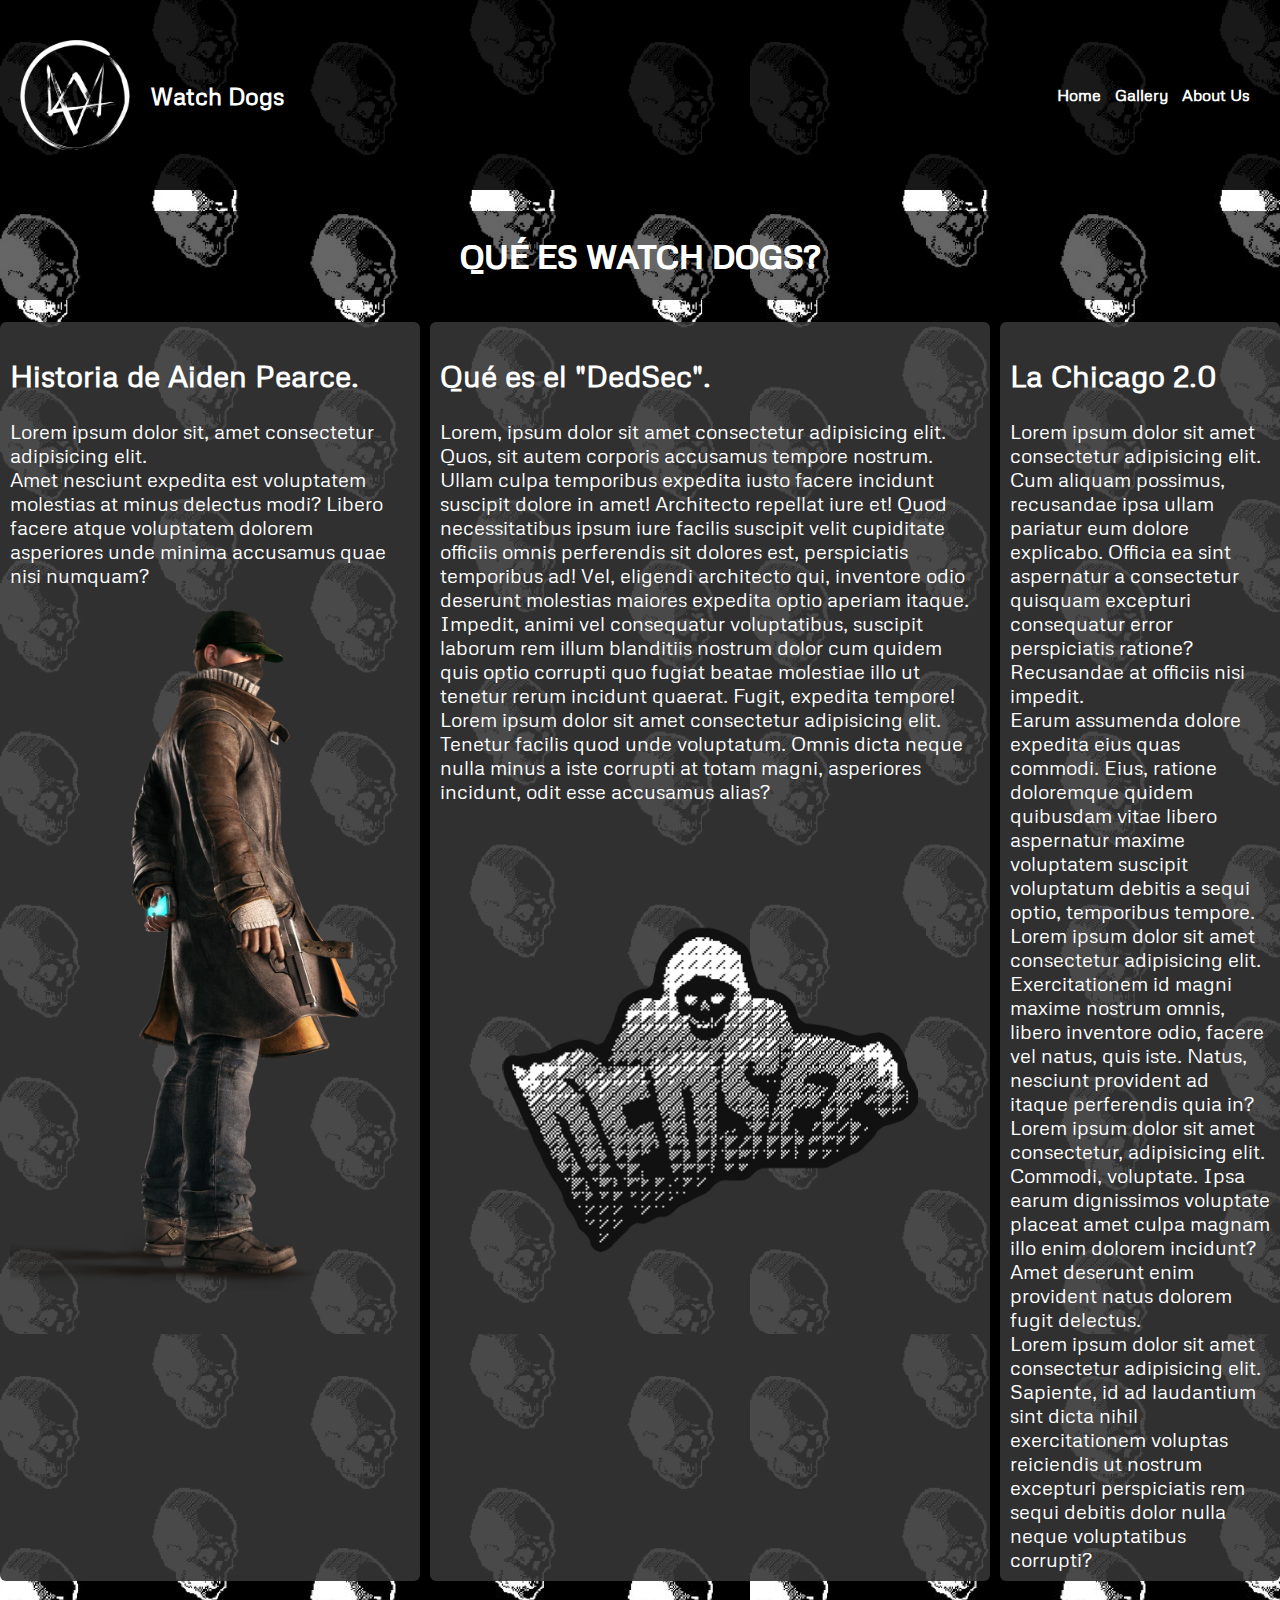
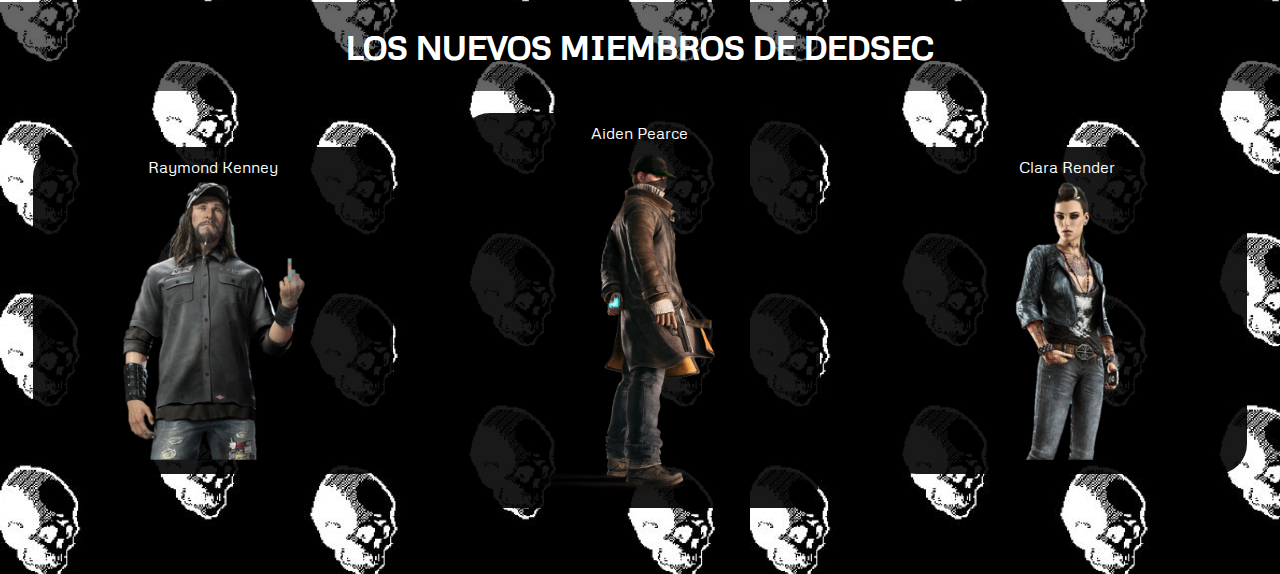
<file: index.html>
<!DOCTYPE html>
<html lang="en">
  <head>
    <meta charset="UTF-8" />
    <meta http-equiv="X-UA-Compatible" content="IE=edge" />
    <meta name="viewport" content="width=device-width, initial-scale=1.0" />
    <link rel="shortcut icon" href="./media/img/wdpng.png" />
    <link rel="preconnect" href="https://fonts.googleapis.com" />
    <link rel="preconnect" href="https://fonts.gstatic.com" crossorigin />
    <link
      href="https://fonts.googleapis.com/css2?family=Metrophobic&display=swap"
      rel="stylesheet"
    />
    <link rel="stylesheet" href="./css/styles.css" />
    <link
      rel="stylesheet"
      href="https://cdnjs.cloudflare.com/ajax/libs/animate.css/4.1.1/animate.min.css"
    />
    <title>Watch Dogs</title>
  </head>
  <body>
    <header>
      <div class="logo">
        <img src="./media/img/wdpng.png" alt="logo" title="WD" />
        <h2 class="animate__animated animate__flash">Watch Dogs</h2>
      </div>
      <nav>
        <a href="./index.html">Home</a>
        <a href="./gallery.html">Gallery</a>
        <a href="#">About Us</a>
      </nav>
    </header>
    <div>
      <h1>QUÉ ES WATCH DOGS?</h1>
    </div>
    <div class="grid">
      <main class="grid-div">
        <h2>Qué es el "DedSec".</h2>
        Lorem, ipsum dolor sit amet consectetur adipisicing elit. Quos, sit
        autem corporis accusamus tempore nostrum. Ullam culpa temporibus
        expedita iusto facere incidunt suscipit dolore in amet! Architecto
        repellat iure et! Quod necessitatibus ipsum iure facilis suscipit velit
        cupiditate officiis omnis perferendis sit dolores est, perspiciatis
        temporibus ad! Vel, eligendi architecto qui, inventore odio deserunt
        molestias maiores expedita optio aperiam itaque. <br />
        Impedit, animi vel consequatur voluptatibus, suscipit laborum rem illum
        blanditiis nostrum dolor cum quidem quis optio corrupti quo fugiat
        beatae molestiae illo ut tenetur rerum incidunt quaerat. Fugit, expedita
        tempore! Lorem ipsum dolor sit amet consectetur adipisicing elit. <br />
        Tenetur facilis quod unde voluptatum. Omnis dicta neque nulla minus a
        iste corrupti at totam magni, asperiores incidunt, odit esse accusamus
        alias?<br />
        <img
          src="./media/img/dedseclogo.png"
          alt="DedSec"
          class="img-grid"
          title="DedSec"
        />
      </main>
      <aside class="grid-div">
        <h2>La Chicago 2.0</h2>
        Lorem ipsum dolor sit amet consectetur adipisicing elit. Cum aliquam
        possimus, recusandae ipsa ullam pariatur eum dolore explicabo. Officia
        ea sint aspernatur a consectetur quisquam excepturi consequatur error
        perspiciatis ratione? Recusandae at officiis nisi impedit. <br />
        Earum assumenda dolore expedita eius quas commodi. Eius, ratione
        doloremque quidem quibusdam vitae libero aspernatur maxime voluptatem
        suscipit voluptatum debitis a sequi optio, temporibus tempore.
        <br />Lorem ipsum dolor sit amet consectetur adipisicing elit.
        Exercitationem id magni maxime nostrum omnis, libero inventore odio,
        facere vel natus, quis iste. Natus, nesciunt provident ad itaque
        perferendis quia in? <br />Lorem ipsum dolor sit amet consectetur,
        adipisicing elit. Commodi, voluptate. Ipsa earum dignissimos voluptate
        placeat amet culpa magnam illo enim dolorem incidunt? Amet deserunt enim
        provident natus dolorem fugit delectus. <br />Lorem ipsum dolor sit amet
        consectetur adipisicing elit. Sapiente, id ad laudantium sint dicta
        nihil exercitationem voluptas reiciendis ut nostrum excepturi
        perspiciatis rem sequi debitis dolor nulla neque voluptatibus corrupti? 
      </aside>
      <article class="grid-div">
        <h2>Historia de Aiden Pearce.</h2>
        Lorem ipsum dolor sit, amet consectetur adipisicing elit. <br />
        Amet nesciunt expedita est voluptatem molestias at minus delectus modi?
        Libero facere atque voluptatem dolorem asperiores unde minima accusamus
        quae nisi numquam? <br />
        <img
          src="./media/img/aiden.png"
          alt="Aiden Pearce"
          width="400px"
          title="Aiden Pearce"
        />
      </article>
    </div>
    <div class="personajes-grid">
      <h1 class="personajes-titulo">LOS NUEVOS MIEMBROS DE DEDSEC</h1>
      <div class="pers-grid raymond">
        Raymond Kenney <br /><img
          src="./media/img/RaymonfKenney.png"
          alt="RaymongKenney"
          width="200px"
        />
      </div>
      <div class="pers-grid aiden">
        Aiden Pearce <br /><img
          src="./media/img/aiden.png"
          alt="AidenPearce"
          width="200px"
        />
      </div>
      <div class="pers-grid clara">
        Clara Render <br /><img
          src="./media/img/ClaraRender.png"
          alt="ClaraRender"
          width="200px"
        />
      </div>
    </div>
  </body>
</html>
</file>
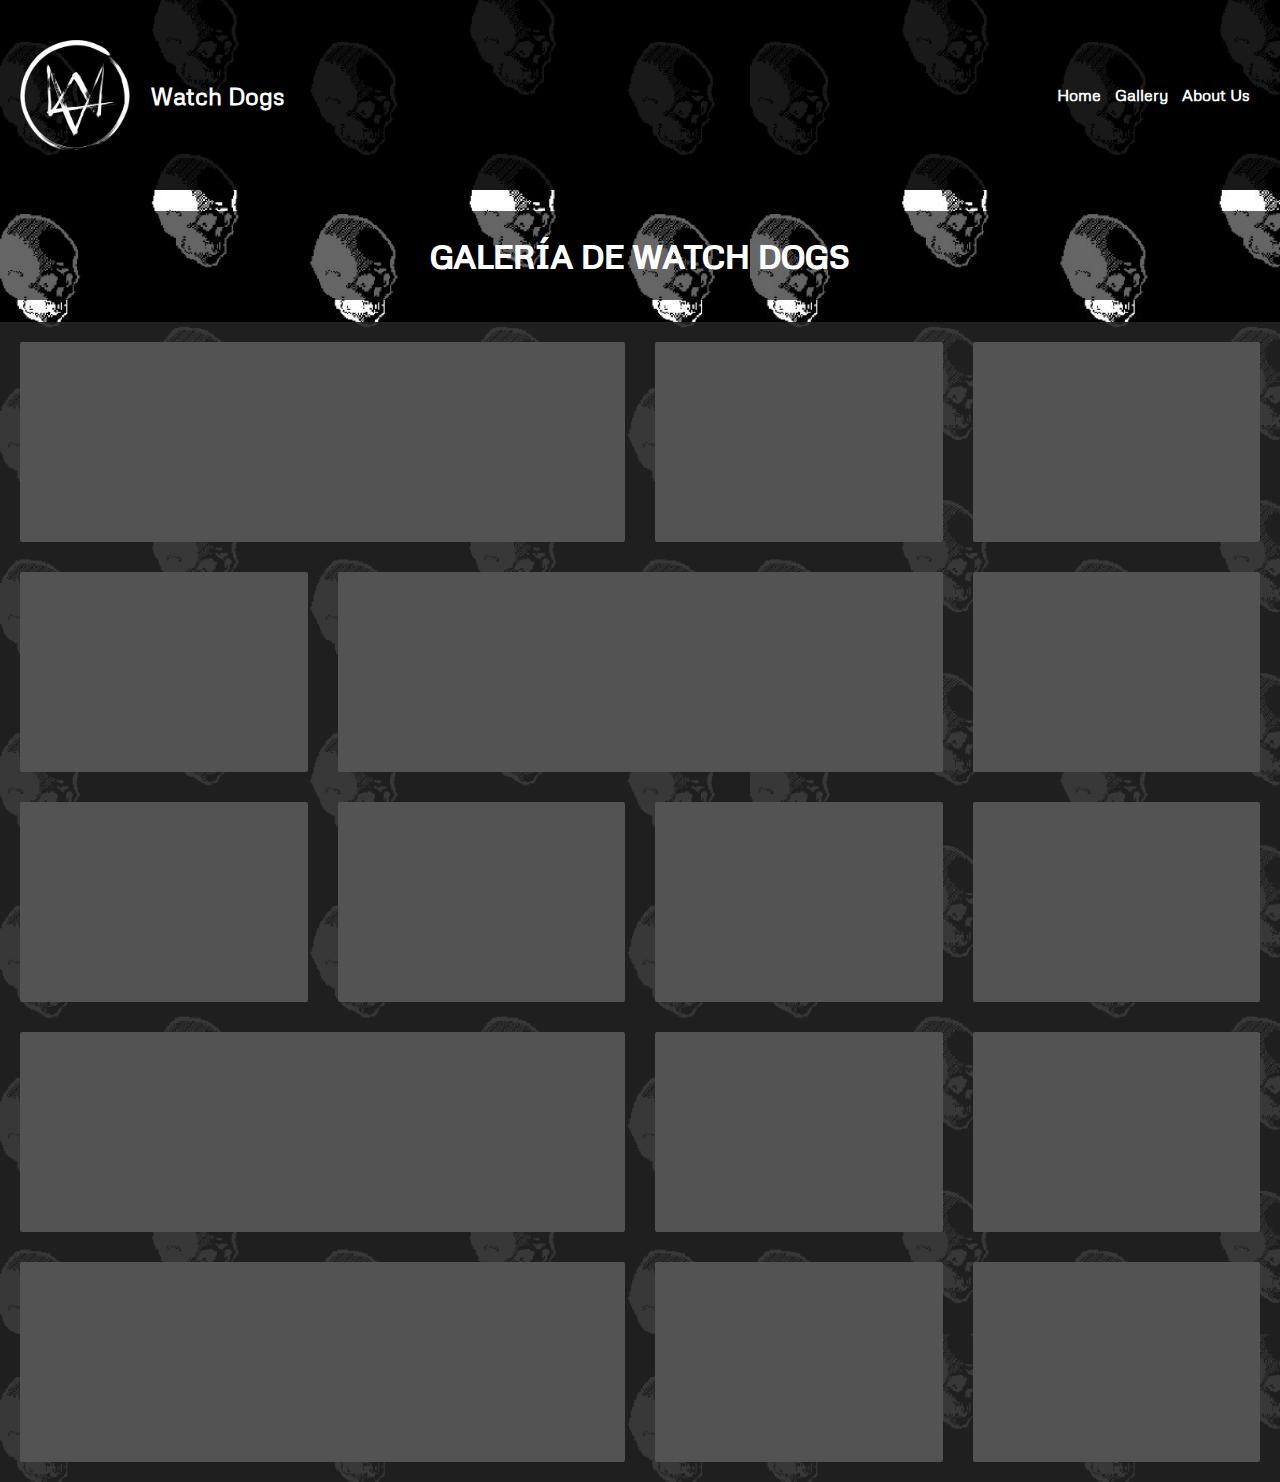
<file: gallery.html>
<!DOCTYPE html>
<html lang="en">
  <head>
    <meta charset="UTF-8" />
    <meta http-equiv="X-UA-Compatible" content="IE=edge" />
    <meta name="viewport" content="width=device-width, initial-scale=1.0" />
    <link rel="shortcut icon" href="./media/img/wdpng.png" />
    <link rel="preconnect" href="https://fonts.googleapis.com" />
    <link rel="preconnect" href="https://fonts.gstatic.com" crossorigin />
    <link
      href="https://fonts.googleapis.com/css2?family=Metrophobic&display=swap"
      rel="stylesheet"
    />
    <link rel="stylesheet" href="./css/styles.css" />
    <link
      rel="stylesheet"
      href="https://cdnjs.cloudflare.com/ajax/libs/animate.css/4.1.1/animate.min.css"
    />
    <title>Watch Dogs</title>
  </head>
  <body>
    <header>
      <div class="logo">
        <img src="./media/img/wdpng.png" alt="logo" />
        <h2 class="animate__animated animate__flash">Watch Dogs</h2>
      </div>
      <nav>
        <a href="./index.html">Home</a>
        <a href="./gallery.html">Gallery</a>
        <a href="#">About Us</a>
      </nav>
    </header>
    <h1>GALERÍA DE WATCH DOGS</h1>
    <div class="grid-container">
      <div class="grid-item doble" style="background-image: url('https://mcdn.wallpapersafari.com/medium/4/44/IX64tD.jpg');"></div>
      <div class="grid-item" style="background-image: url('https://mcdn.wallpapersafari.com/medium/66/75/YNFgOe.png');"></div>
      <div class="grid-item" style="background-image: url('https://mcdn.wallpapersafari.com/medium/62/57/pLDR6M.jpg');"></div>
      <div class="grid-item" style="background-image: url('https://mcdn.wallpapersafari.com/medium/84/61/vUApLM.jpg');"></div>
      <div class="grid-item doble" style="background-image: url('https://mcdn.wallpapersafari.com/medium/31/20/fkAUOn.jpg');"></div>
      <div class="grid-item" style="background-image: url('https://mcdn.wallpapersafari.com/medium/88/3/wXfs2I.jpg');"></div>
      <div class="grid-item" style="background-image: url('https://mcdn.wallpapersafari.com/medium/71/11/ePpont.jpg');"></div>
      <div class="grid-item" style="background-image: url('https://mcdn.wallpapersafari.com/medium/63/67/gzx1JI.jpg');"></div>
      <div class="grid-item" style="background-image: url('https://mcdn.wallpapersafari.com/medium/82/50/1yCVq6.jpg');"></div>
      <div class="grid-item doble" style="background-image: url('https://mcdn.wallpapersafari.com/medium/26/58/lgZYO9.jpg');"></div>
      <div class="grid-item" style="background-image: url('https://mcdn.wallpapersafari.com/medium/39/5/NhEI1H.jpg');"></div>
      <div class="grid-item" style="background-image: url('https://mcdn.wallpapersafari.com/medium/22/98/4zypcE.jpg');"></div>
      <div class="grid-item" style="background-image: url('https://mcdn.wallpapersafari.com/medium/25/61/Qcli3p.jpg');"></div>
      <div class="grid-item doble" style="background-image: url('https://mcdn.wallpapersafari.com/medium/18/89/8mvGi2.jpg');"></div>
      <div class="grid-item" style="background-image: url('https://mcdn.wallpapersafari.com/medium/62/67/LPbEnw.jpg');"></div>
      <div class="grid-item" style="background-image: url('https://mcdn.wallpapersafari.com/medium/34/49/zAeFQv.jpg');"></div>
    </div>
  </body>
</html>
</file>
<file: css/styles.css>
body {
  color: white;
  margin: 0;
  background-image: url("../media/img/DedsecPattern.jpg");
  font-family: "Metrophobic", sans-serif;
}
header {
  background-color: rgb(0, 0, 0, 0.9);
  display: flex;
  min-height: 150px;
  justify-content: space-between;
  align-items: center;
  padding: 20px;
}
.logo {
  display: flex;
  align-items: center;
}
.logo img {
  height: 110px;
  margin-right: 20px;
  transition: 2s;
}
.logo img:hover{
    transform:scale(1.2);
    transition: all 0.7s;
    -webkit-transform: scale(1.3);
    -o-transform: scale(1.3);
    -moz-transform: scale(1.3);
}
a {
  text-decoration: none;
  color: white;
}
nav a {
  font-weight: 600;
  padding-right: 10px;
  transition: 0.5s;
}
nav a:hover {
  color: rgb(0, 195, 255);
  transition: 0.5s;
}

@media (max-width: 700px) {
  header {
    flex-direction: column;
  }
  nav {
    padding: 10px 0px;
  }
}
div h1{
    text-align: center;
}
.grid{
    display: grid;
    grid-template-columns: 0.5fr 1fr 0.5fr;
    grid-template-rows: 1fr;
    gap: 10px;
    grid-template-areas: 
    "art main asd";
}
main{
    grid-area: main;
}
article{
    grid-area: art;
}
aside{
    grid-area: asd;
}
.grid-div{
    background-color: rgb(53, 53, 53, 0.9);
    border-radius: 6px;
    font-size: 20px;
    padding: 10px;
}
.img-grid{
    display: block;
    margin: auto;
    padding-top: 30px;
    border-radius: 20px;
}
h1{
    padding-top: 25px;
    padding-bottom: 25px;
    -webkit-text-stroke: 1px rgb(255, 255, 255);
    background-color: rgb(0, 0, 0, 0.6);
    text-align: center;
}
.personajes-grid{
    display: grid;
    grid-template-columns: 1fr 1fr 1fr;
    grid-template-rows: 0.5fr 1fr;
    grid-template-areas:
    "tit tit tit" 
    "ray aid cla";
}
.aiden{
    grid-area: aid;
    display: block;
    margin: auto;
    text-align: center;
    background-color: rgb(0, 0, 0, 0.9);
    border-radius: 30px;
    padding: 10px 80px 10px 80px;
}
.raymond{
    grid-area: ray;
    display: block;
    margin: auto;
    text-align: center;
    background-color: rgb(0, 0, 0, 0.9);
    border-radius: 30px;
    padding: 10px 80px 10px 80px;
}
.clara{
    grid-area: cla;
    display: block;
    margin: auto;
    text-align: center;
    background-color: rgb(0, 0, 0, 0.9);
    border-radius: 30px;
    padding: 10px 80px 10px 80px;

}
.personajes-titulo{
    grid-area: tit;
}
.pers-grid img{
    transition: all 2s;
}
.pers-grid img:hover{
    transform: scale(1.2);
    transition: all 2s;
}
@media (max-width: 700px) {
    body{
        background-image: none;
        background-color: black;
    }
    .grid{
        display: grid;
        grid-template-columns: 1fr;
        grid-template-rows: 1fr 1fr 1fr;
        gap: 10px;
        grid-template-areas: 
        "art"
        "main"
        "asd";
    }
    .personajes-grid{
        display: grid;
        grid-template-columns: 1fr;
        grid-template-rows: 0.5fr 1fr 1fr 1fr;
        grid-template-areas:
        "tit" 
        "aid"
        "ray"
        "cla";
    }
    .grid img{
        width: 300px;
    }
}
.grid-item {
    display: flex;
    align-items: center;
    justify-content: center;
  
    background-color: #535353;
    border-radius: 2px;
    transition: transform 0.3s;
  
    background-size: cover;
    background-position: center;
    background-repeat: no-repeat;
  }
  
  .grid-item:hover {
    transform: scale(1.1);
  }
  
  .grid-container {
    display: grid;
    grid-template-columns: repeat(auto-fill, minmax(250px, 1fr));
    grid-auto-rows: minmax(200px, auto);
    gap: 30px;
    padding: 20px;
    grid-auto-flow: dense;
    background-color: rgba(34, 34, 34, 0.9);
  }
  
  @media (min-width: 600px) {
    .doble {
      grid-column: span 2;
    }
  }
</file>
